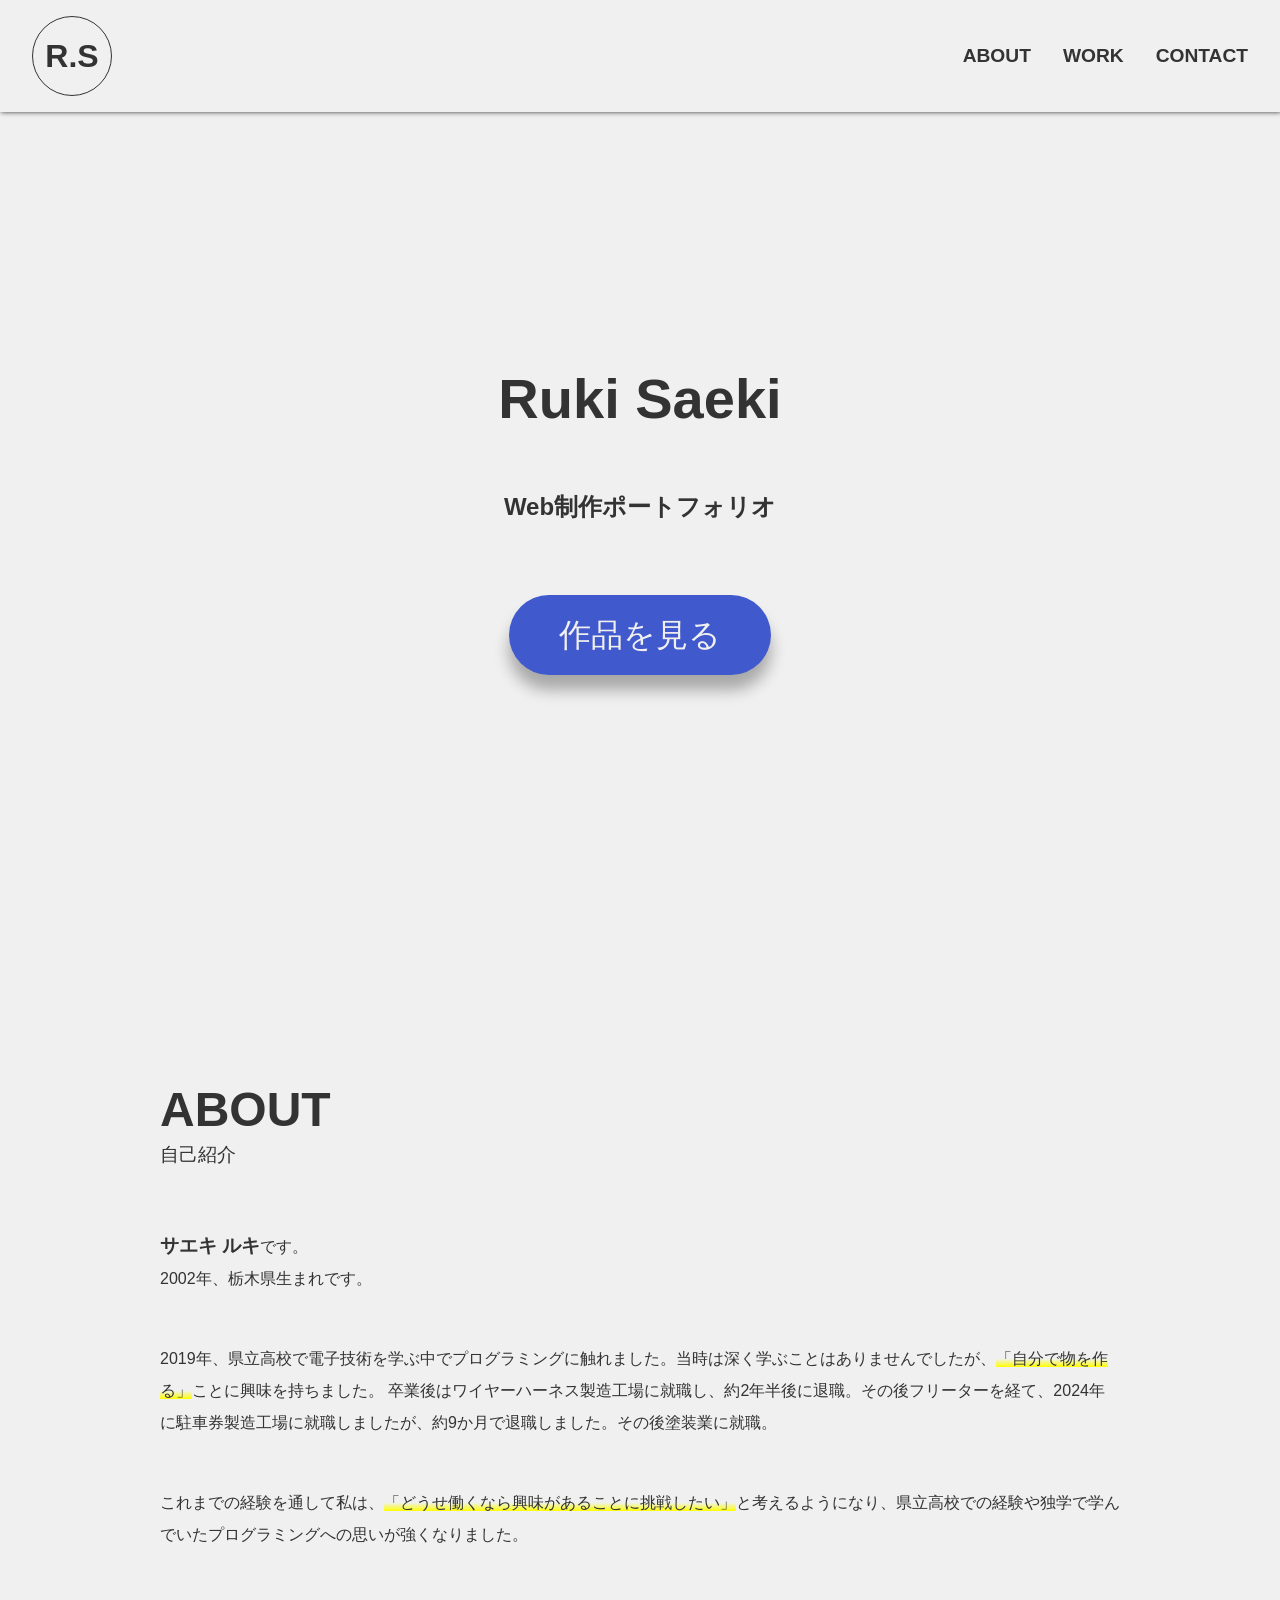
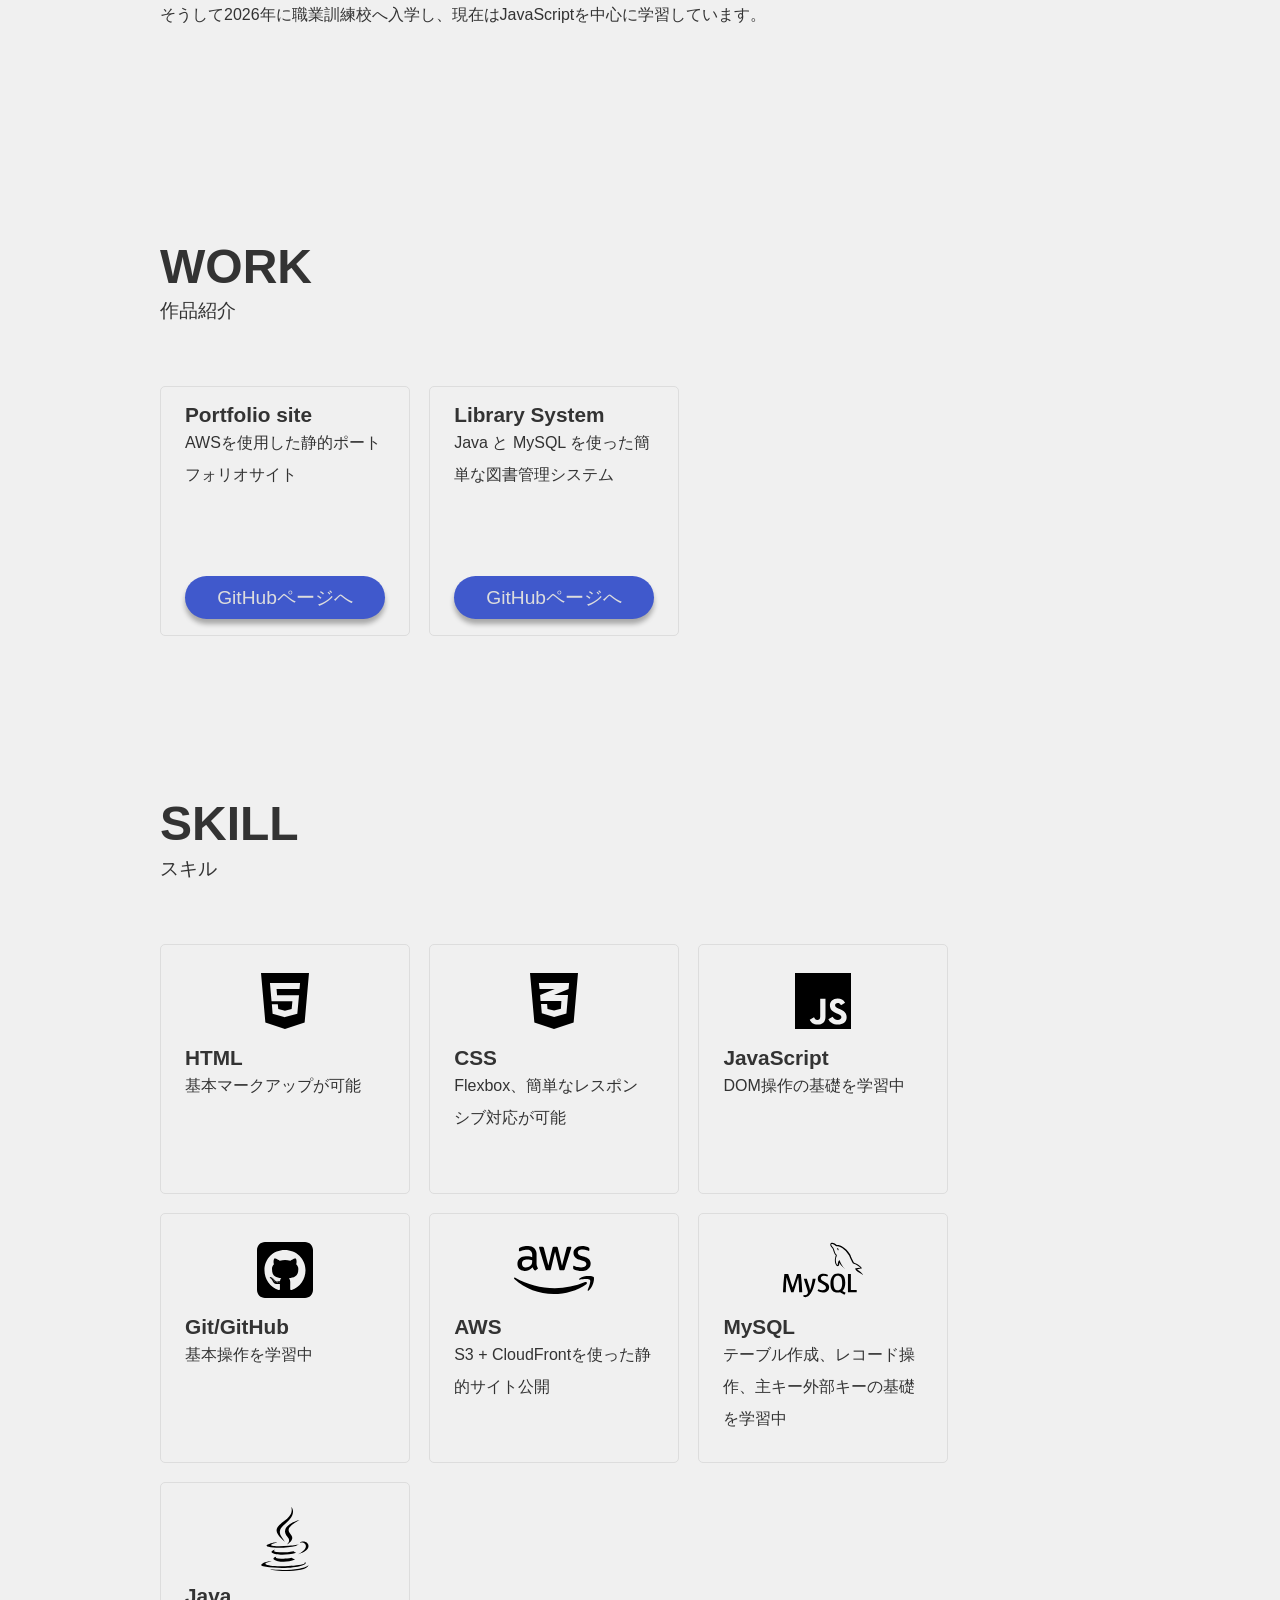
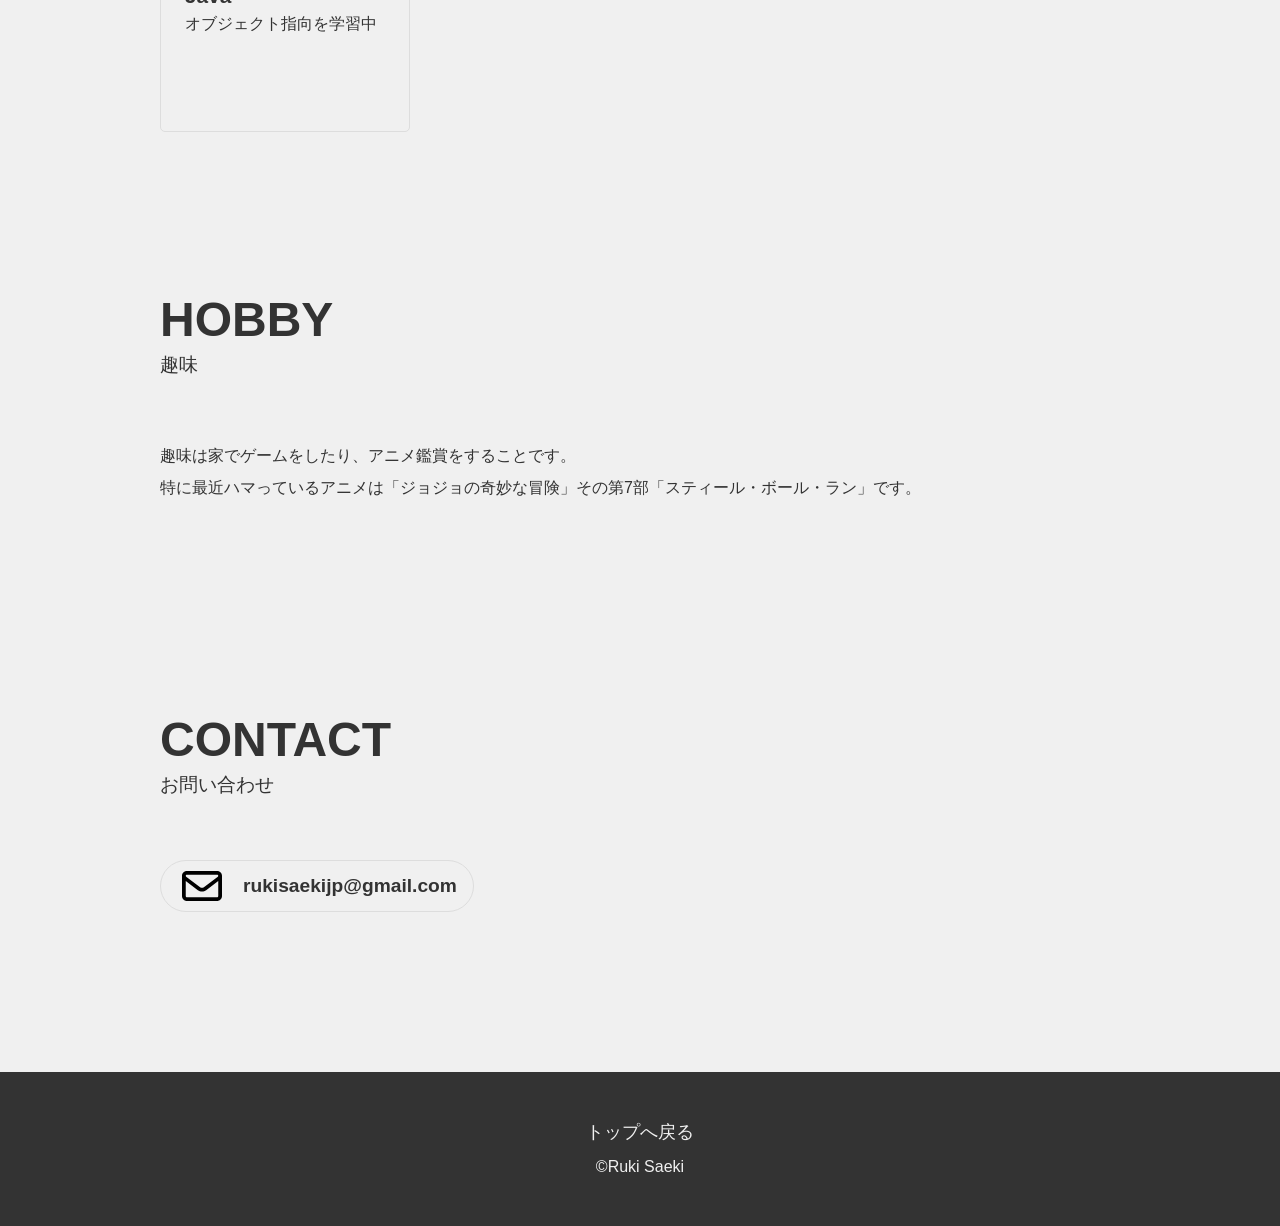
<file: index.html>
<!DOCTYPE html>
<html lang="ja">
<head>
    <meta charset="UTF-8">
    <meta name="viewport" content="width=device-width, initial-scale=1.0">
    <meta name="description" content="佐伯瑠希のポートフォリオサイトです。">
    <title>佐伯瑠希 | Ruki Saeki</title>
    <link rel="stylesheet" href="css/normalize.css">
    <link rel="stylesheet" href="css/style.css">
</head>
<body id="home">
    <!-- test -->
    <!-- header start -->
    <header>
        <h1><a href="#home">R.S</a></h1>
        <div class="hamburger">
            <span></span>
            <span></span>
            <span></span>
        </div>
        <ul class="menu">
            <li><a href="#about">ABOUT</a></li>
            <li><a href="#work">WORK</a></li>
            <li><a href="#contact">CONTACT</a></li>
        </ul>
    </header>
     <!-- main start -->
    <main>
        <div class="hero">
            <div class="hero_text">
                <h2>Ruki Saeki</h2>
                <h3>Web制作ポートフォリオ</h3>
                <a href="#work">作品を見る</a>
            </div>
            <div class="hero_img">

            </div>
        </div>
        <div id="about">
            <section class="inview fadeIn_left">
                <div class="section_title">
                    <h2>ABOUT</h2>
                    <h3>自己紹介</h3>
                </div>
                <div class="section_text">
                    <p><span class="name">サエキ ルキ</span>です。<br>2002年、栃木県生まれです。</p>
                    <p>2019年、県立高校で電子技術を学ぶ中でプログラミングに触れました。当時は深く学ぶことはありませんでしたが、<span>「自分で物を作る」</span>ことに興味を持ちました。
                    卒業後はワイヤーハーネス製造工場に就職し、約2年半後に退職。その後フリーターを経て、2024年に駐車券製造工場に就職しましたが、約9か月で退職しました。その後塗装業に就職。</p>
                    <p>これまでの経験を通して私は、<span>「どうせ働くなら興味があることに挑戦したい」</span>と考えるようになり、県立高校での経験や独学で学んでいたプログラミングへの思いが強くなりました。</p>
                    <p>そうして2026年に職業訓練校へ入学し、現在はJavaScriptを中心に学習しています。</p>
                </div>
            </section>
            <section class="inview fadeIn_left">
                <div id="work" class="section_title">
                    <h2>WORK</h2>
                    <h3>作品紹介</h3>
                </div>
                <div class="section_text">
                    <ul class="work">
                        <li>
                            <h4>Portfolio site</h4>
                            <p>AWSを使用した静的ポートフォリオサイト</p>
                            <a href="https://github.com/00ruki/portfolio" target="_blank" rel="noopener noreferrer">GitHubページへ</a>
                        </li>
                        <li>
                            <h4>Library System</h4>
                            <p>Java と MySQL を使った簡単な図書管理システム</p>
                            <a href="https://github.com/00ruki/LibrarySystem" target="_blank" rel="noopener noreferrer">GitHubページへ</a>
                        </li>
                    </ul>
                </div>
            </section>
            <section class="inview fadeIn_left">
                <div class="section_title">
                    <h2>SKILL</h2>
                    <h3>スキル</h3>
                </div>  
                <div class="section_text">  
                    <ul class="skill">
                        <li>
                            <div class="skill_img">
                                <svg xmlns="http://www.w3.org/2000/svg" viewBox="0 0 640 640"><!--!Font Awesome Free v7.2.0 by @fontawesome - https://fontawesome.com License - https://fontawesome.com/license/free Copyright 2026 Fonticons, Inc.--><path d="M128 96L162.9 491.8L319.5 544L477.1 491.8L512 96L128 96zM436.2 223.9L252.4 223.9L256.5 273.3L432.1 273.3L418.5 421.7L320.6 448.7L320.6 449L319.5 449L220.8 421.7L214.8 345.9L262.5 345.9L266 384L319.5 398.5L373.2 384L379.2 321.8L212.3 321.8L199.5 176.2L440.6 176.2L436.2 223.9z"/></svg>
                            </div>
                            <h4>HTML</h4>
                            <p>基本マークアップが可能</p>
                        </li>
                        <li>
                            <div class="skill_img">
                                <svg xmlns="http://www.w3.org/2000/svg" viewBox="0 0 640 640"><!--!Font Awesome Free v7.2.0 by @fontawesome - https://fontawesome.com License - https://fontawesome.com/license/free Copyright 2026 Fonticons, Inc.--><path d="M128 96L162.9 491.8L320 544L477.1 491.8L512 96L128 96zM441.1 176L436.3 223.3L321 272.6L320.7 272.7L432.2 272.7L419.4 419.3L321.2 448L222.4 418.8L216 344.9L264.9 344.9L268.1 383.2L320.7 396.5L375.4 381.1L379.1 319.5L212.8 319L212.8 318.9L212.6 319L209 272.7L321.1 226L327.6 223.3L204.7 223.3L198.9 176L441.1 176z"/></svg>
                            </div>
                            <h4>CSS</h4>
                            <p>Flexbox、簡単なレスポンシブ対応が可能</p>
                        </li>
                        <li>
                            <div class="skill_img">
                                <svg xmlns="http://www.w3.org/2000/svg" viewBox="0 0 640 640"><!--!Font Awesome Free v7.2.0 by @fontawesome - https://fontawesome.com License - https://fontawesome.com/license/free Copyright 2026 Fonticons, Inc.--><path d="M96 96L96 544L544 544L544 96L96 96zM339.8 445.4C339.8 489 314.2 508.9 276.9 508.9C243.2 508.9 223.7 491.5 213.7 470.4L248 449.7C254.6 461.4 260.6 471.3 275.1 471.3C288.9 471.3 297.7 465.9 297.7 444.8L297.7 301.7L339.8 301.7L339.8 445.4zM439.4 508.9C400.3 508.9 375 490.3 362.7 465.9L397 446.1C406 460.8 417.8 471.7 438.5 471.7C455.9 471.7 467.1 463 467.1 450.9C467.1 436.5 455.7 431.4 436.4 422.9L425.9 418.4C395.5 405.5 375.4 389.2 375.4 354.9C375.4 323.3 399.5 299.3 437 299.3C463.8 299.3 483 308.6 496.8 333L464 354C456.8 341.1 449 336 436.9 336C424.6 336 416.8 343.8 416.8 354C416.8 366.6 424.6 371.7 442.7 379.6L453.2 384.1C489 399.4 509.1 415.1 509.1 450.3C509.1 488.1 479.3 508.9 439.4 508.9z"/></svg>
                            </div>
                            <h4>JavaScript</h4>
                            <p>DOM操作の基礎を学習中</p>
                        </li>
                        <li>
                            <div class="skill_img">
                                <svg xmlns="http://www.w3.org/2000/svg" viewBox="0 0 640 640"><!--!Font Awesome Free v7.2.0 by @fontawesome - https://fontawesome.com License - https://fontawesome.com/license/free Copyright 2026 Fonticons, Inc.--><path d="M544 160C544 124.7 515.3 96 480 96L160 96C124.7 96 96 124.7 96 160L96 480C96 515.3 124.7 544 160 544L480 544C515.3 544 544 515.3 544 480L544 160zM361.8 471.7C361.8 469.9 361.8 465.7 361.9 460.1C362 448.7 362 431.3 362 416.4C362 400.8 356.8 390.9 350.7 385.7C387.7 381.6 426.7 376.5 426.7 312.6C426.7 294.4 420.2 285.3 409.6 273.6C411.3 269.3 417 251.6 407.9 228.6C394 224.3 362.2 246.5 362.2 246.5C335.6 239 305.6 239 279 246.5C279 246.5 247.2 224.3 233.3 228.6C224.2 251.5 229.8 269.2 231.6 273.6C221 285.3 216 294.4 216 312.6C216 376.2 253.3 381.6 290.3 385.7C285.5 390 281.2 397.4 279.7 408C270.2 412.3 245.9 419.7 231.4 394.1C222.3 378.3 205.9 377 205.9 377C189.7 376.8 204.8 387.2 204.8 387.2C215.6 392.2 223.2 411.4 223.2 411.4C232.9 441.1 279.3 431.1 279.3 431.1C279.3 440.1 279.4 452.8 279.4 461.7C279.4 466.5 279.5 470.3 279.5 471.7C279.5 476 276.5 481.2 268 479.7C202 457.6 155.8 394.8 155.8 321.4C155.8 229.6 226 159.9 317.8 159.9C409.6 159.9 484 229.6 484 321.4C484.1 394.8 439.3 457.7 373.3 479.7C364.9 481.2 361.8 476 361.8 471.7zM271.3 416.9C271.1 415.4 272.4 414.1 274.3 413.7C276.2 413.5 278 414.3 278.2 415.6C278.5 416.9 277.2 418.2 275.2 418.6C273.3 419 271.5 418.2 271.3 416.9zM262.2 420.1C260 420.3 258.5 419.2 258.5 417.7C258.5 416.4 260 415.3 262 415.3C263.9 415.1 265.7 416.2 265.7 417.7C265.7 419 264.2 420.1 262.2 420.1zM247.9 417.9C246 417.5 244.7 416 245.1 414.7C245.5 413.4 247.5 412.8 249.2 413.2C251.2 413.8 252.5 415.3 252 416.6C251.6 417.9 249.6 418.5 247.9 417.9zM235.4 410.6C233.9 409.3 233.5 407.4 234.5 406.5C235.4 405.4 237.3 405.6 238.8 407.1C240.1 408.4 240.6 410.4 239.7 411.2C238.8 412.3 236.9 412.1 235.4 410.6zM226.9 400.6C225.8 399.1 225.8 397.4 226.9 396.7C228 395.8 229.7 396.5 230.6 398C231.7 399.5 231.7 401.3 230.6 402.1C229.7 402.7 228 402.1 226.9 400.6zM220.6 391.8C219.5 390.5 219.3 389 220.2 388.3C221.1 387.4 222.6 387.9 223.7 388.9C224.8 390.2 225 391.7 224.1 392.4C223.2 393.3 221.7 392.8 220.6 391.8zM214.6 385.4C213.3 384.8 212.7 383.7 213.1 382.8C213.5 382.2 214.6 381.9 215.9 382.4C217.2 383.1 217.8 384.2 217.4 385C217 385.9 215.7 386.1 214.6 385.4z"/></svg>
                            </div>
                            <h4>Git/GitHub</h4>
                            <p>基本操作を学習中</p>
                        </li>
                        <li>
                            <div class="skill_img">
                                <svg xmlns="http://www.w3.org/2000/svg" viewBox="0 0 640 640"><!--!Font Awesome Free v7.2.0 by @fontawesome - https://fontawesome.com License - https://fontawesome.com/license/free Copyright 2026 Fonticons, Inc.--><path d="M180.4 267C179.7 289.6 191 299.7 191.3 306C191.2 307.3 190.7 308.5 190 309.6C189.3 310.7 188.3 311.6 187.2 312.2L174.4 321.2C172.7 322.4 170.8 323 168.8 323.1C168.4 323.1 160.6 324.9 148.3 297.5C140.8 306.9 131.3 314.4 120.4 319.5C109.5 324.6 97.7 327.2 85.7 327C69.4 327.9 25.3 317.8 27.6 270.8C26 232.5 61.7 208.7 98.5 210.8C105.6 210.8 120.1 211.2 145.5 217.1L145.5 201.5C148.2 175 130.8 154.5 100.7 157.6C98.3 157.6 81.3 157.1 54.9 167.7C47.5 171.1 46.6 170.5 44.1 170.5C36.7 170.5 39.7 149 41.2 146.3C46.4 139.9 77.1 127.9 107.1 128.1C127.2 126.3 147.2 132.5 162.8 145.4C169.1 152.5 174 160.8 177 169.8C180 178.8 181.2 188.3 180.5 197.8L180.5 267.1zM94 299.4C126.4 298.9 140.2 279.4 143.3 268.9C145.8 258.8 145.4 252.5 145.4 241.5C135.7 239.2 121.8 236.6 105.8 236.6C90.6 235.5 63 242.2 64.1 268.9C62.9 285.7 75.2 300.3 94.1 299.4zM264.9 322.5C257 323.2 253.4 317.6 252.2 312.1L202.4 147.4C201.4 144.6 200.8 141.8 200.5 138.8C200.3 137.6 200.6 136.4 201.3 135.4C202 134.4 203.1 133.8 204.3 133.6C204.5 133.6 202.2 133.6 226.5 133.6C235.3 132.7 238.1 139.6 239.1 144L274.9 284.8L308.1 144C308.6 140.8 311 132.9 320.9 133.8L338.1 133.8C340.3 133.6 349.2 133.3 350.8 144.2L384.1 286.7L421 144.1C421.5 141.9 423.7 132.7 433.7 133.7L453.4 133.7C454.3 133.6 459.6 132.9 458.7 142.3C458.3 144.1 462.1 131.6 405.9 312.2C404.8 317.7 401.1 323.3 393.2 322.6L374.5 322.6C363.6 323.8 362 312.9 361.8 311.9L328.6 174.8L295.8 311.8C295.6 312.9 294.1 323.7 283.1 322.5L264.8 322.5L264.8 322.5zM538.4 328.1C532.5 328.1 504.5 327.8 481 315.8C478.7 314.8 476.7 313.2 475.3 311C473.9 308.8 473.2 306.4 473.2 303.9L473.2 293.2C473.2 284.7 479.4 286.3 482 287.3C492 291.4 498.5 294.4 510.8 296.9C547.5 304.4 563.6 294.6 567.5 292.4C580.7 284.6 581.7 266.7 572.8 257.5C562.3 248.7 557.3 248.4 519.7 236.5C515.1 235.2 476 222.9 475.9 184.1C475.3 155.9 500.9 127.9 545.4 128.1C558.1 128.1 591.8 132.2 601 143.7C602.4 145.8 603 148.3 602.9 150.7L602.9 160.8C602.9 165.2 601.3 167.5 598 167.5C590.3 166.6 576.6 156.3 548.8 156.7C541.9 156.3 508.9 157.6 510.4 181.7C510 200.7 537 207.8 540.1 208.6C576.6 219.6 588.7 221.4 603.2 238.2C620.3 260.4 611.1 286.5 607.5 293.6C588.4 331.1 539.1 328 538.2 328zM578.6 433C508.6 484.7 406.9 512.2 320.1 512.2C203 513 89.8 469.9 2.8 391.5C-3.7 385.6 2 377.5 10 382C106.5 437.2 215.7 466.2 326.9 466.1C409.9 465.7 492 448.8 568.5 416.6C580.3 411.6 590.3 424.4 578.6 433zM607.8 399.7C598.8 388.2 548.5 394.3 526 397C519.2 397.8 518.1 391.9 524.2 387.5C564.3 359.3 630.1 367.4 637.6 376.9C645.1 386.4 635.5 452.3 598 483.8C592.2 488.7 586.7 486.1 589.3 479.7C597.7 458.4 616.7 411.2 607.7 399.7z"/></svg>
                            </div>
                            <h4>AWS</h4>
                            <p>S3 + CloudFrontを使った静的サイト公開</p>
                        </li>
                        <li>
                            <div class="skill_img">
                                <svg role="img" viewBox="0 0 24 24" xmlns="http://www.w3.org/2000/svg"><title>MySQL</title><path d="M16.405 5.501c-.115 0-.193.014-.274.033v.013h.014c.054.104.146.18.214.273.054.107.1.214.154.32l.014-.015c.094-.066.14-.172.14-.333-.04-.047-.046-.094-.08-.14-.04-.067-.126-.1-.18-.153zM5.77 18.695h-.927a50.854 50.854 0 00-.27-4.41h-.008l-1.41 4.41H2.45l-1.4-4.41h-.01a72.892 72.892 0 00-.195 4.41H0c.055-1.966.192-3.81.41-5.53h1.15l1.335 4.064h.008l1.347-4.064h1.095c.242 2.015.384 3.86.428 5.53zm4.017-4.08c-.378 2.045-.876 3.533-1.492 4.46-.482.716-1.01 1.073-1.583 1.073-.153 0-.34-.046-.566-.138v-.494c.11.017.24.026.386.026.268 0 .483-.075.647-.222.197-.18.295-.382.295-.605 0-.155-.077-.47-.23-.944L6.23 14.615h.91l.727 2.36c.164.536.233.91.205 1.123.4-1.064.678-2.227.835-3.483zm12.325 4.08h-2.63v-5.53h.885v4.85h1.745zm-3.32.135l-1.016-.5c.09-.076.177-.158.255-.25.433-.506.648-1.258.648-2.253 0-1.83-.718-2.746-2.155-2.746-.704 0-1.254.232-1.65.697-.43.508-.646 1.256-.646 2.245 0 .972.19 1.686.574 2.14.35.41.877.615 1.583.615.264 0 .506-.033.725-.098l1.325.772.36-.622zM15.5 17.588c-.225-.36-.337-.94-.337-1.736 0-1.393.424-2.09 1.27-2.09.443 0 .77.167.977.5.224.362.336.936.336 1.723 0 1.404-.424 2.108-1.27 2.108-.445 0-.77-.167-.978-.5zm-1.658-.425c0 .47-.172.856-.516 1.156-.344.3-.803.45-1.384.45-.543 0-1.064-.172-1.573-.515l.237-.476c.438.22.833.328 1.19.328.332 0 .593-.073.783-.22a.754.754 0 00.3-.615c0-.33-.23-.61-.648-.845-.388-.213-1.163-.657-1.163-.657-.422-.307-.632-.636-.632-1.177 0-.45.157-.81.47-1.085.315-.278.72-.415 1.22-.415.512 0 .98.136 1.4.41l-.213.476a2.726 2.726 0 00-1.064-.23c-.283 0-.502.068-.654.206a.685.685 0 00-.248.524c0 .328.234.61.666.85.393.215 1.187.67 1.187.67.433.305.648.63.648 1.168zm9.382-5.852c-.535-.014-.95.04-1.297.188-.1.04-.26.04-.274.167.055.053.063.14.11.214.08.134.218.313.346.407.14.11.28.216.427.31.26.16.555.255.81.416.145.094.293.213.44.313.073.05.12.14.214.172v-.02c-.046-.06-.06-.147-.105-.214-.067-.067-.134-.127-.2-.193a3.223 3.223 0 00-.695-.675c-.214-.146-.682-.35-.77-.595l-.013-.014c.146-.013.32-.066.46-.106.227-.06.435-.047.67-.106.106-.027.213-.06.32-.094v-.06c-.12-.12-.21-.283-.334-.395a8.867 8.867 0 00-1.104-.823c-.21-.134-.476-.22-.697-.334-.08-.04-.214-.06-.26-.127-.12-.146-.19-.34-.275-.514a17.69 17.69 0 01-.547-1.163c-.12-.262-.193-.523-.34-.763-.69-1.137-1.437-1.826-2.586-2.5-.247-.14-.543-.2-.856-.274-.167-.008-.334-.02-.5-.027-.11-.047-.216-.174-.31-.235-.38-.24-1.364-.76-1.644-.072-.18.434.267.862.422 1.082.115.153.26.328.34.5.047.116.06.235.107.356.106.294.207.622.347.897.073.14.153.287.247.413.054.073.146.107.167.227-.094.136-.1.334-.154.5-.24.757-.146 1.693.194 2.25.107.166.362.534.703.393.3-.12.234-.5.32-.835.02-.08.007-.133.048-.187v.015c.094.188.188.367.274.555.206.328.566.668.867.895.16.12.287.328.487.402v-.02h-.015c-.043-.058-.1-.086-.154-.133a3.445 3.445 0 01-.35-.4 8.76 8.76 0 01-.747-1.218c-.11-.21-.202-.436-.29-.643-.04-.08-.04-.2-.107-.24-.1.146-.247.273-.32.453-.127.288-.14.642-.188 1.01-.027.007-.014 0-.027.014-.214-.052-.287-.274-.367-.46-.2-.475-.233-1.238-.06-1.785.047-.14.247-.582.167-.716-.042-.127-.174-.2-.247-.303a2.478 2.478 0 01-.24-.427c-.16-.374-.24-.788-.414-1.162-.08-.173-.22-.354-.334-.513-.127-.18-.267-.307-.368-.52-.033-.073-.08-.194-.027-.274.014-.054.042-.075.094-.09.088-.072.335.022.422.062.247.1.455.194.662.334.094.066.195.193.315.226h.14c.214.047.455.014.655.073.355.114.675.28.962.46a5.953 5.953 0 012.085 2.286c.08.154.115.295.188.455.14.33.313.663.455.982.14.315.275.636.476.897.1.14.502.213.682.286.133.06.34.115.46.188.23.14.454.3.67.454.11.076.443.243.463.378z"/></svg>
                            </div>
                            <h4>MySQL</h4>
                            <p>テーブル作成、レコード操作、主キー外部キーの基礎を学習中</p>
                        </li>
                        <li>
                            <div class="skill_img">
                                <svg xmlns="http://www.w3.org/2000/svg" viewBox="0 0 640 640"><!--!Font Awesome Free v7.2.0 by @fontawesome - https://fontawesome.com License - https://fontawesome.com/license/free Copyright 2026 Fonticons, Inc.--><path d="M405.8 376.9C415.6 370.2 429.2 364.4 429.2 364.4C429.2 364.4 390.5 371.4 352 374.6C304.9 378.5 254.3 379.3 228.9 375.9C168.8 367.9 261.9 345.8 261.9 345.8C261.9 345.8 225.8 343.4 181.3 364.8C128.8 390.2 311.3 401.8 405.8 376.9zM320.4 344.8C301.4 302.1 237.3 264.6 320.4 199C424.1 117.2 370.9 64 370.9 64C392.4 148.5 295.3 174.1 260.2 226.6C236.3 262.5 271.9 301 320.4 344.8zM435 168.6C435.1 168.6 259.8 212.4 343.5 308.8C368.2 337.2 337 362.8 337 362.8C337 362.8 399.7 330.4 370.9 289.9C344 252.1 323.4 233.3 435 168.6zM428.9 439.1C428.4 440.1 427.7 440.9 426.9 441.7C555.2 408 508 322.8 446.7 344.4C443.4 345.6 440.5 347.8 438.5 350.7C442.1 349.4 445.8 348.4 449.5 347.7C480.5 341.2 525 389.2 428.9 439.1zM476 501.4C476 501.4 490.5 513.3 460.1 522.6C402.2 540.1 219.3 545.4 168.5 523.3C150.2 515.4 184.5 504.3 195.3 502C206.5 499.6 213 500 213 500C192.7 485.7 81.7 528.1 156.6 540.2C360.8 573.4 529 525.3 476 501.4zM252.5 460C173.8 482 300.4 527.4 400.6 484.5C390.8 480.7 381.4 476.1 372.4 470.7C327.7 479.2 307 479.8 266.4 475.2C232.9 471.4 252.5 460 252.5 460zM432.3 557.2C353.6 572 256.5 570.3 199 560.8C199 560.7 210.8 570.5 271.4 574.4C363.6 580.3 505.2 571.1 508.5 527.5C508.5 527.5 502.1 544 432.3 557.2zM388.7 417C329.5 428.4 295.2 428.1 251.9 423.6C218.4 420.1 240.3 403.9 240.3 403.9C153.5 432.7 288.5 465.3 409.8 429.8C402 427 394.8 422.7 388.7 417z"/></svg>
                            </div>
                            <h4>Java</h4>
                            <p>オブジェクト指向を学習中</p>
                        </li>
                    </ul>
                </div>
            </section>
            <section class="inview fadeIn_left">
                <div class="section_title">
                    <h2>HOBBY</h2>
                    <h3>趣味</h3>
                </div>
                <div class="section_text">
                    <p>趣味は家でゲームをしたり、アニメ鑑賞をすることです。<br>
                    特に最近ハマっているアニメは「ジョジョの奇妙な冒険」その第7部「スティール・ボール・ラン」です。
                    </p>
                </div>
            </section>
        </div>
        <div id="contact">
            <section class="inview fadeIn_left">
                <div class="section_title">
                    <h2>CONTACT</h2>
                    <h3>お問い合わせ</h3>
                </div>
                <div class="section_text">
                    <ul class="contact">
                        <li class="contact_mail">
                            <a href="https://mail.google.com/mail/?view=cm&to=rukisaekijp@gmail.com" target="_blank" rel="noopener noreferrer">
                                <svg xmlns="http://www.w3.org/2000/svg" viewBox="0 0 640 640"><!--!Font Awesome Free v7.2.0 by @fontawesome - https://fontawesome.com License - https://fontawesome.com/license/free Copyright 2026 Fonticons, Inc.--><path d="M125.4 128C91.5 128 64 155.5 64 189.4C64 190.3 64 191.1 64.1 192L64 192L64 448C64 483.3 92.7 512 128 512L512 512C547.3 512 576 483.3 576 448L576 192L575.9 192C575.9 191.1 576 190.3 576 189.4C576 155.5 548.5 128 514.6 128L125.4 128zM528 256.3L528 448C528 456.8 520.8 464 512 464L128 464C119.2 464 112 456.8 112 448L112 256.3L266.8 373.7C298.2 397.6 341.7 397.6 373.2 373.7L528 256.3zM112 189.4C112 182 118 176 125.4 176L514.6 176C522 176 528 182 528 189.4C528 193.6 526 197.6 522.7 200.1L344.2 335.5C329.9 346.3 310.1 346.3 295.8 335.5L117.3 200.1C114 197.6 112 193.6 112 189.4z"/></svg>
                                <p>rukisaekijp@gmail.com</p>
                            </a>
                        </li>
                    </ul>
                </div>
            </section>
        </div>
    </main>
     <!-- footer start -->
    <footer>
        <a href="#home">トップへ戻る</a>
        <p>&copy;Ruki Saeki</p>
    </footer>
    <button id="backToTop">▲</button>
    <script
    src="https://code.jquery.com/jquery-3.7.1.min.js"
    integrity="sha256-/JqT3SQfawRcv/BIHPThkBvs0OEvtFFmqPF/lYI/Cxo="
    crossorigin="anonymous"></script>
    <script>
        const targets = document.querySelectorAll('.inview');

        const observer = new IntersectionObserver((entries) => {
            entries.forEach(entry => {
                if (entry.isIntersecting) {
                    entry.target.classList.add('is-show');
                }
            });
        });

        targets.forEach(target => observer.observe(target));

        $(function(){
            $(".hamburger").on("click", function() {
                $("body").toggleClass("no-scroll");
                $(".hamburger").toggleClass("active");
                $(".menu").toggleClass("open");
            });
            $(document).on("click", function(e) {
                if (!$(e.target).closest(".menu, .hamburger").length) {
                    $(".menu").removeClass("open");
                    $(".hamburger").removeClass("active");
                    $("body").removeClass("no-scroll");
                }
            });
            $(".menu a").on("click", function() {
                $(".menu").removeClass("open");
                $(".hamburger").removeClass("active");
                $("body").removeClass("no-scroll");
            });
        });
        const backToTop = document.getElementById("backToTop");

        // どの高さで表示するか（例：300px）
        const showHeight = 300;

        window.addEventListener("scroll", () => {
            if (window.scrollY > showHeight) {
                backToTop.classList.add("show");
            } else {
                backToTop.classList.remove("show");
            }
        });

        // クリックでトップへ戻る
        backToTop.addEventListener("click", () => {
            window.scrollTo({
                top: 0,
                behavior: "smooth"
            });
        });

    </script>
</body>
</html>
</file>
<file: css/style.css>
@charset "utf-8";

/* global */
* {
    margin: 0;
    padding: 0;
    box-sizing: border-box;
}

html {
    font-size: 16px; 
    scroll-behavior: smooth;
}

body {
    font-family: "Helvetica Neue",
    Arial,
    "Hiragino Kaku Gothic ProN",
    "Hiragino Sans",
    "Noto Sans JP",
    sans-serif;
    background-color: #f0f0f0;
}
body.no-scroll {
    overflow: hidden;
}

/* header */
header {
    padding: 1rem 2rem;
    display: flex;
    justify-content: space-between;
    align-items: center;
    box-shadow: 1px 0 5px #333;
    background-color: #f0f0f0;
}

/* header-logo */
header h1 {
    width: 80px;
    height: 80px;
    margin: 0;
    border: 1px solid #333;
    border-radius: 50px;
    overflow: hidden;
}

header h1 a {
    height: 100%;
    display: flex;
    justify-content: center;
    align-items: center;
    text-decoration: none;
    color: #333;
    transition: 0.3s;
}

header h1 a:hover {
    opacity: 0.6;
}

/* menu */
.menu {
    display: flex;
    gap: 2rem;
    list-style-type: none;
    transition: 0.3s;
}

.menu li a {
    font-size: 1.2rem;
    font-weight: bold;
    text-decoration: none;
    color: #333;
    transition: 0.3s;
}

/* hamburger */
.hamburger {
    position: fixed;
    top: 10px;
    right: 25px;
    z-index: 9999;
    cursor: pointer;
    display: none;
    width: 50px;
    height: 50px;
    border: 1px solid #ddd;
    background-color: #f0f0f0;
    border-radius: 10px;
}

.hamburger span {
    width: 30px;
    height: 3px;
    background-color: #9b9b9b;
    position: absolute;
    left: 10px;
    transition: all 0.3s;
}

.hamburger span:nth-of-type(1) {
    top: 14px;
}
.hamburger span:nth-of-type(2) {
    top: 22px;
}
.hamburger span:nth-of-type(3) {
    top: 30px;
}

.hamburger.active span:nth-of-type(1) {
    top: 22px;
    transform: rotate(-45deg);
}
.hamburger.active span:nth-of-type(2) {
    opacity: 0;
}
.hamburger.active span:nth-of-type(3) {
    top: 22px;
    transform: rotate(45deg);
}

/* menu open */
.menu.open {
    transform: translateX(0);
}
.menu.open li {
    display: flex;
    justify-content: center;
    align-items: center;
}
.menu.open li a{
    font-size: 3rem;
}

/* header レスポンシブ */
@media (max-width: 780px) {
    header {
        padding: 0.6rem 1.6rem;
    }
    header h1 {
        width: 50px;
        height: 50px;
    }
    header h1 a {
        font-size: 1.5rem;
    }
    .menu {
        position: fixed;
        z-index: 9998;
        top: 0;
        right: 0;
        width: 70%;
        height: 100vh;
        background-color: #f0f0f0;
        transform: translateX(100%);
        transition: transform 0.3s;
        display: flex;
        flex-direction: column;
        justify-content: center;
        align-items: center;
        gap: 5rem;
    }
    .menu.open {
        transform: translateX(0);
    }
}

@media (max-width: 780px) {
    .hamburger {
        display: flex;
    }
}

@media (hover: hover) {
    .menu li a:hover {
        opacity: 0.6;
    }
}
/* footer */
footer {
    display: flex;
    flex-direction: column;
    justify-content: center;
    align-items: center;
    gap: 1rem;
    padding: 50px;
    background-color: #333;
    color: #f0f0f0;
}

footer a {
    text-decoration: none;
    font-size: 1.1rem;
    color: #f0f0f0;
    transition: 0.3s;
}

@media (hover: hover) {
    footer p a:hover {
        opacity: 0.6;
    }
}
/* main */

/* hero */
.hero {
    display: flex;
    justify-content: center;
    align-items: center;
    height: 90vh;
    font-size: 2rem;
    line-height: 5rem;
    color: #333;
}

.hero_text {
    text-align: center;
}

.hero h2 {
    font-size: 3.5rem;
    padding-bottom: 10%;
}

.hero h3 {
    font-size: 1.5rem;
}

.hero p {
    border: 1px solid #333;
    border-radius: 50px;
    display: flex;
    justify-content: center;
    align-items: center;
    text-align: center;
    margin-top: 3rem;
    transition: 0.3s;
}

.hero p:hover {
    opacity: 0.6;
    transform: translateY(10%);
}

.hero_text a {
    display: inline-block;
    text-decoration: none;
    background-color: #4059cc;
    color: #f0f0f0;
    margin-top: 3rem;
    padding: 0 50px;
    border-radius: 50px;
    box-shadow: 0 15px 15px rgba(0, 0, 0, 0.3);
    transition: 0.3s;
}

.hero_text a:hover {
    opacity: 0.6;
}
/* hero レスポンシブ */
@media (max-width: 780px) {
    .hero {
        font-size: 1rem;
    }
}

/* section */
main section {
    background-color: #f0f0f0;
    color: #333;
    padding-bottom: 10rem;
    display: flex;
    flex-direction: column;
    align-items: center;
}

main #about section:first-of-type {
    padding-top: 10rem;
}

.section_title {
    display: flex;
    flex-direction: column;
    justify-content: center;
    align-items: left;
    font-size: 2rem;
    gap: 0.4rem;
    width: 75%;
}

main section h3 {
    margin-bottom: 1rem;
    font-size: 1.2rem;
    font-weight: normal;
}

.section_text {
    width: 75%;
    margin-top: 3rem;
}

.section_text p {
    font-size: 1rem;
    font-weight: 300;
    line-height: 2rem;
    margin: 0 auto 3rem;
}

.section_text span {
    background: linear-gradient(transparent 50%, yellow);
}

.section_text p .name {
    background: none;
    font-weight: bold;
    font-size: 1.2rem;
}

.section_text ul {
    list-style-type: none;
}

/* section レスポンシブ */
@media (max-width: 780px) {
    main section {
        padding: 2.5rem 2rem;
    }
    .section_title {
        align-items: center;
    }
    .section_title .contact {
        font-size: 2.4rem;
    }
    .section_text {
        width: 90%;
    }
    .section_text li {
        flex-wrap: wrap;
    }
}

/* work */
.work {
    display: flex;
    flex-direction: row;
    flex-wrap: wrap;
    width: 100%;
    gap: 1.2rem;
}

.work li {
    width: 250px;
    height: 250px;
    font-size: 1.3rem;
    border-radius: 5px;
    padding: 1rem 1.5rem;
    border: 1px solid #ddd;
    display: flex;
    flex-direction: column;
}

.work p {
    margin-bottom: 0;
}

.work a {
    margin-top: auto;
    height: 20%;
    display: flex;
    align-items: center;
    justify-content: center;

    font-size: 1.2rem;
    text-decoration: none;
    border-radius: 25px;
    background-color: #4059cc;
    color: #ddd;
    box-shadow: 0 5px 5px rgba(0, 0, 0, 0.3);
}

.work a:hover {
    opacity: 0.6;
}

/* work レスポンシブ */
@media (max-width: 780px) {
    .work {
        justify-content: center;
    }
    .work li {
        width: 250px;
        height: 230px;
        font-size: 1rem;
    }
}

/* skill */
.skill {
    display: flex;
    flex-direction: row;
    flex-wrap: wrap;
    width: 100%;
    gap: 1.2rem;
}

.skill li {
    width: 250px;
    height: 250px;
    font-size: 1.3rem;
    border-radius: 5px;
    padding: 1rem 1.5rem;
    border: 1px solid #ddd;
    transition: 0.3s;
}

.skill li:hover {
    scale: 110%;
}

.skill_img {
    width: 100%;
    text-align: center;
}

.skill_img svg {
    width: 80px;
    height: 80px;
}

/* skill レスポンシブ */
@media (max-width: 780px) {
    .skill {
        justify-content: center;
    }
    .skill li {
        width: 250px;
        height: 230px;
        font-size: 1rem;
    }
    .skill_img svg {
        width: 60px;
        height: 60px;
    }
}

/* fadeIn */
.fadeIn_left {
    opacity: 0;
    transform: translate(-10%, 0);
    transition: 2s;
}

.fadeIn_left.is-show {
    transform: translate(0, 0);
    opacity: 1;
}

/* contact */
.contact {
    display: flex;
    justify-content: left;
    align-items: center;
}

.contact_mail {
    border: 1px solid #ddd;
    border-radius: 50px;
    overflow: hidden;
    transition: 0.3s;
}


.contact a {
    display: flex;
    justify-content: center;
    align-items: center;
    width: 100%;
    height: 100%;
    padding: 0 1rem;
    text-decoration: none;
}

.contact svg {
    width: 50px;
    height: auto;
}

.contact p {
    margin: 0;
    margin-left: 1rem;
    color: #333;
    font-size: 1.2rem;
    font-weight: bold;
}
/*contact レスポンシブ */
@media (max-width:780px) {
    .contact {
        justify-content: center;
    }
}
@media (hover: hover) {
    .contact_mail:hover {
        transform: scale(105%);
        opacity: 0.6;
    }
}

/* トップ戻るボタン */
#backToTop {
    position: fixed;
    bottom: 30px;
    right: 30px;
    width: 50px;
    height: 50px;
    border-radius: 50%;
    background: #333;
    color: #fff;
    border: none;
    font-size: 24px;
    cursor: pointer;
    display: none; /* 最初は非表示 */
    align-items: center;
    justify-content: center;
    z-index: 999;
    transition: opacity 0.3s;
}

#backToTop.show {
    display: flex;
    opacity: 1;
}

@media screen and (max-width: 768px) {
    #backToTop {
        display: none !important;
    }
}
</file>
